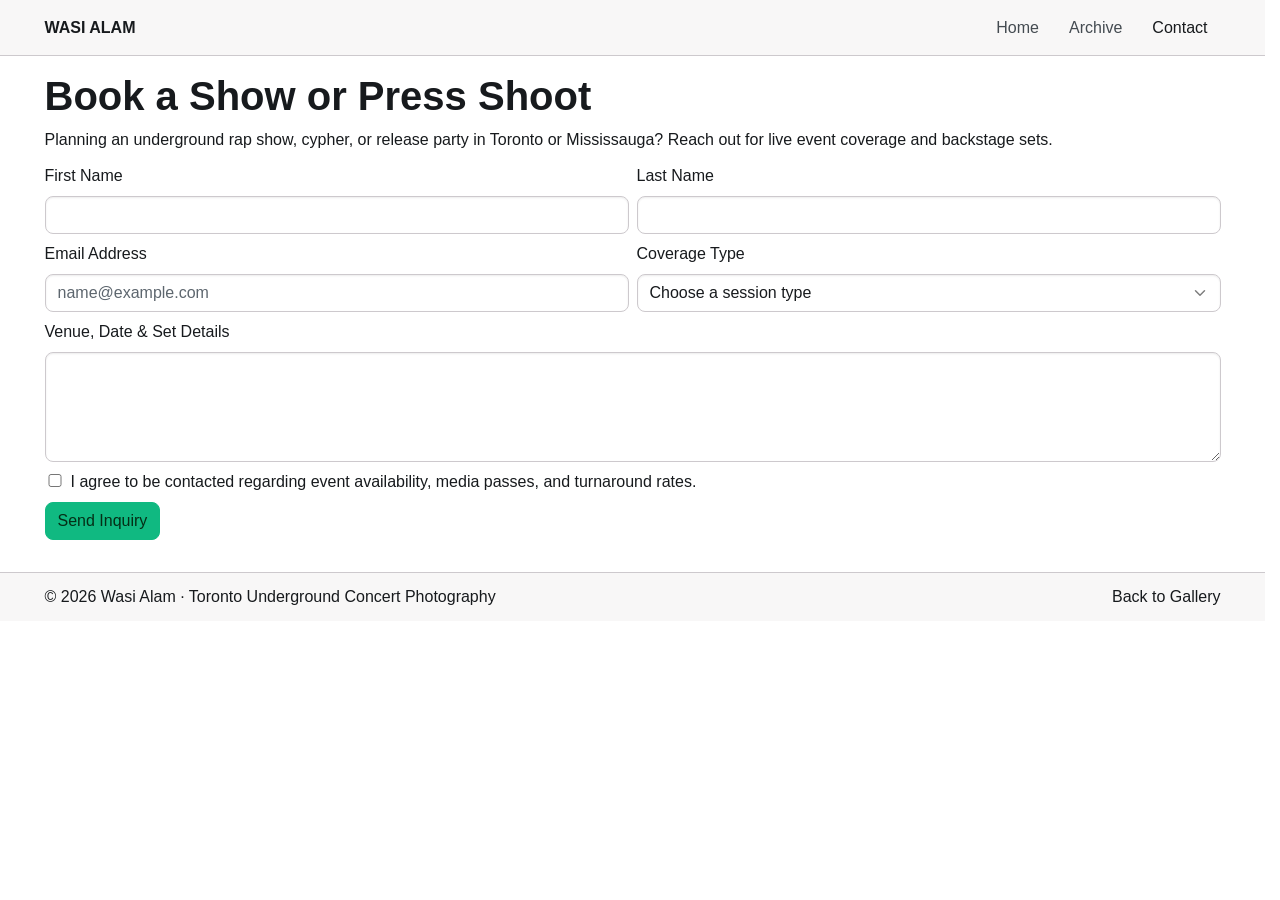
<file: lab-6 resources/contact.html>
<!DOCTYPE html>
<html lang="en">
<head>
  <meta charset="UTF-8">
  <meta name="viewport" content="width=device-width, initial-scale=1.0">
  <title>Contact &amp; Bookings | Wasi Alam Photography</title>
  <link rel="stylesheet" href="css/bootstrap.min.css">
  <link rel="stylesheet" href="css/style.css">
</head>
<body>
  <header>
    <nav class="navbar md:navbar-expand bg-1 border-bottom" aria-label="Main navigation">
      <div class="container">
        <a class="navbar-brand fw-bold" href="index.html">WASI ALAM</a>
        <button class="navbar-toggler" type="button" data-bs-toggle="drawer" data-bs-target="#contactNavDrawer" aria-controls="contactNavDrawer" aria-label="Open navigation menu">
          <span class="navbar-toggler-icon"></span>
        </button>

        <div class="drawer" id="contactNavDrawer" tabindex="-1" aria-labelledby="contactNavDrawerLabel">
          <div class="drawer-header">
            <span class="drawer-title fw-bold" id="contactNavDrawerLabel">Menu</span>
            <button type="button" class="btn-close" data-bs-dismiss="drawer" aria-label="Close navigation menu"></button>
          </div>
          <div class="drawer-body">
            <ul class="navbar-nav ms-auto">
              <li class="nav-item">
                <a class="nav-link" href="index.html">Home</a>
              </li>
              <li class="nav-item">
                <a class="nav-link" href="#">Archive</a>
              </li>
              <li class="nav-item">
                <a class="nav-link active" aria-current="page" href="contact.html">Contact</a>
              </li>
            </ul>
          </div>
        </div>
      </div>
    </nav>
  </header>

  <main class="container py-5">
    <h1 class="display-5 fw-bold mb-3">Book a Show or Press Shoot</h1>
    <p class="lead mb-4">
      Planning an underground rap show, cypher, or release party in Toronto or Mississauga? Reach out for live event coverage and backstage sets.
    </p>

    <form action="#" method="post">
      <div class="row g-3">
        <!-- Field 1: First Name -->
        <div class="col-12 md:col-6">
          <div class="form-field">
            <label for="firstName" class="form-label">First Name</label>
            <input type="text" class="form-control" id="firstName" name="firstName" required>
          </div>
        </div>

        <!-- Field 2: Last Name -->
        <div class="col-12 md:col-6">
          <div class="form-field">
            <label for="lastName" class="form-label">Last Name</label>
            <input type="text" class="form-control" id="lastName" name="lastName" required>
          </div>
        </div>

        <!-- Field 3: Email -->
        <div class="col-12 md:col-6">
          <div class="form-field">
            <label for="emailAddress" class="form-label">Email Address</label>
            <input type="email" class="form-control" id="emailAddress" name="emailAddress" placeholder="name@example.com" required>
          </div>
        </div>

        <!-- Field 4: Select Menu -->
        <div class="col-12 md:col-6">
          <div class="form-field">
            <label for="shootType" class="form-label">Coverage Type</label>
            <select class="form-control" id="shootType" name="shootType" required>
              <option value="" selected disabled>Choose a session type</option>
              <option value="concert">Live Concert / Club Set</option>
              <option value="backstage">Backstage &amp; BTS Documentary</option>
              <option value="press">Artist Press &amp; Cover Art Portraits</option>
            </select>
          </div>
        </div>

        <!-- Field 5: Message Textarea -->
        <div class="col-12">
          <div class="form-field">
            <label for="projectMessage" class="form-label">Venue, Date &amp; Set Details</label>
            <textarea class="form-control" id="projectMessage" name="projectMessage" rows="4" required></textarea>
          </div>
        </div>

        <!-- Field 6: Consent Checkbox (Fixed spacing and alignment) -->
        <div class="col-12">
          <div class="form-field form-check ps-0">
            <div class="d-flex align-items-start gap-2">
              <input type="checkbox" class="form-check-input mt-1" id="contactConsent" name="contactConsent" required style="min-width: 1.25rem;">
              <label for="contactConsent" class="form-check-label">
                I agree to be contacted regarding event availability, media passes, and turnaround rates.
              </label>
            </div>
          </div>
        </div>

        <!-- Submit Button -->
        <div class="col-12 mt-3">
          <button type="submit" class="btn-solid theme-primary">Send Inquiry</button>
        </div>
      </div>
    </form>
  </main>

  <footer class="bg-1 border-top py-4 mt-5">
    <div class="container d-flex flex-wrap justify-content-between align-items-center">
      <p class="mb-0">&copy; 2026 Wasi Alam &middot; Toronto Underground Concert Photography</p>
      <a href="index.html" class="nav-link">Back to Gallery</a>
    </div>
  </footer>

  <script type="module" src="js/bootstrap.bundle.min.js"></script>
</body>
</html>
</file>
<file: lab-6 resources/css/style.css>
:root {
  --bs-primary: #10b981;
  --bs-primary-rgb: 16, 185, 129;
  --theme-primary: #10b981;
  --theme-primary-contrast: #052e16;
}

.theme-primary {
  --bs-theme-bg: #10b981;
  --bs-theme-color: #052e16;
  --bs-theme-border: #10b981;
}

.btn-solid.theme-primary {
  background-color: #10b981;
  border-color: #10b981;
  color: #052e16;
}

.btn-solid.theme-primary:hover,
.btn-solid.theme-primary:focus {
  background-color: #059669;
  border-color: #059669;
  color: #ffffff;
}
</file>
